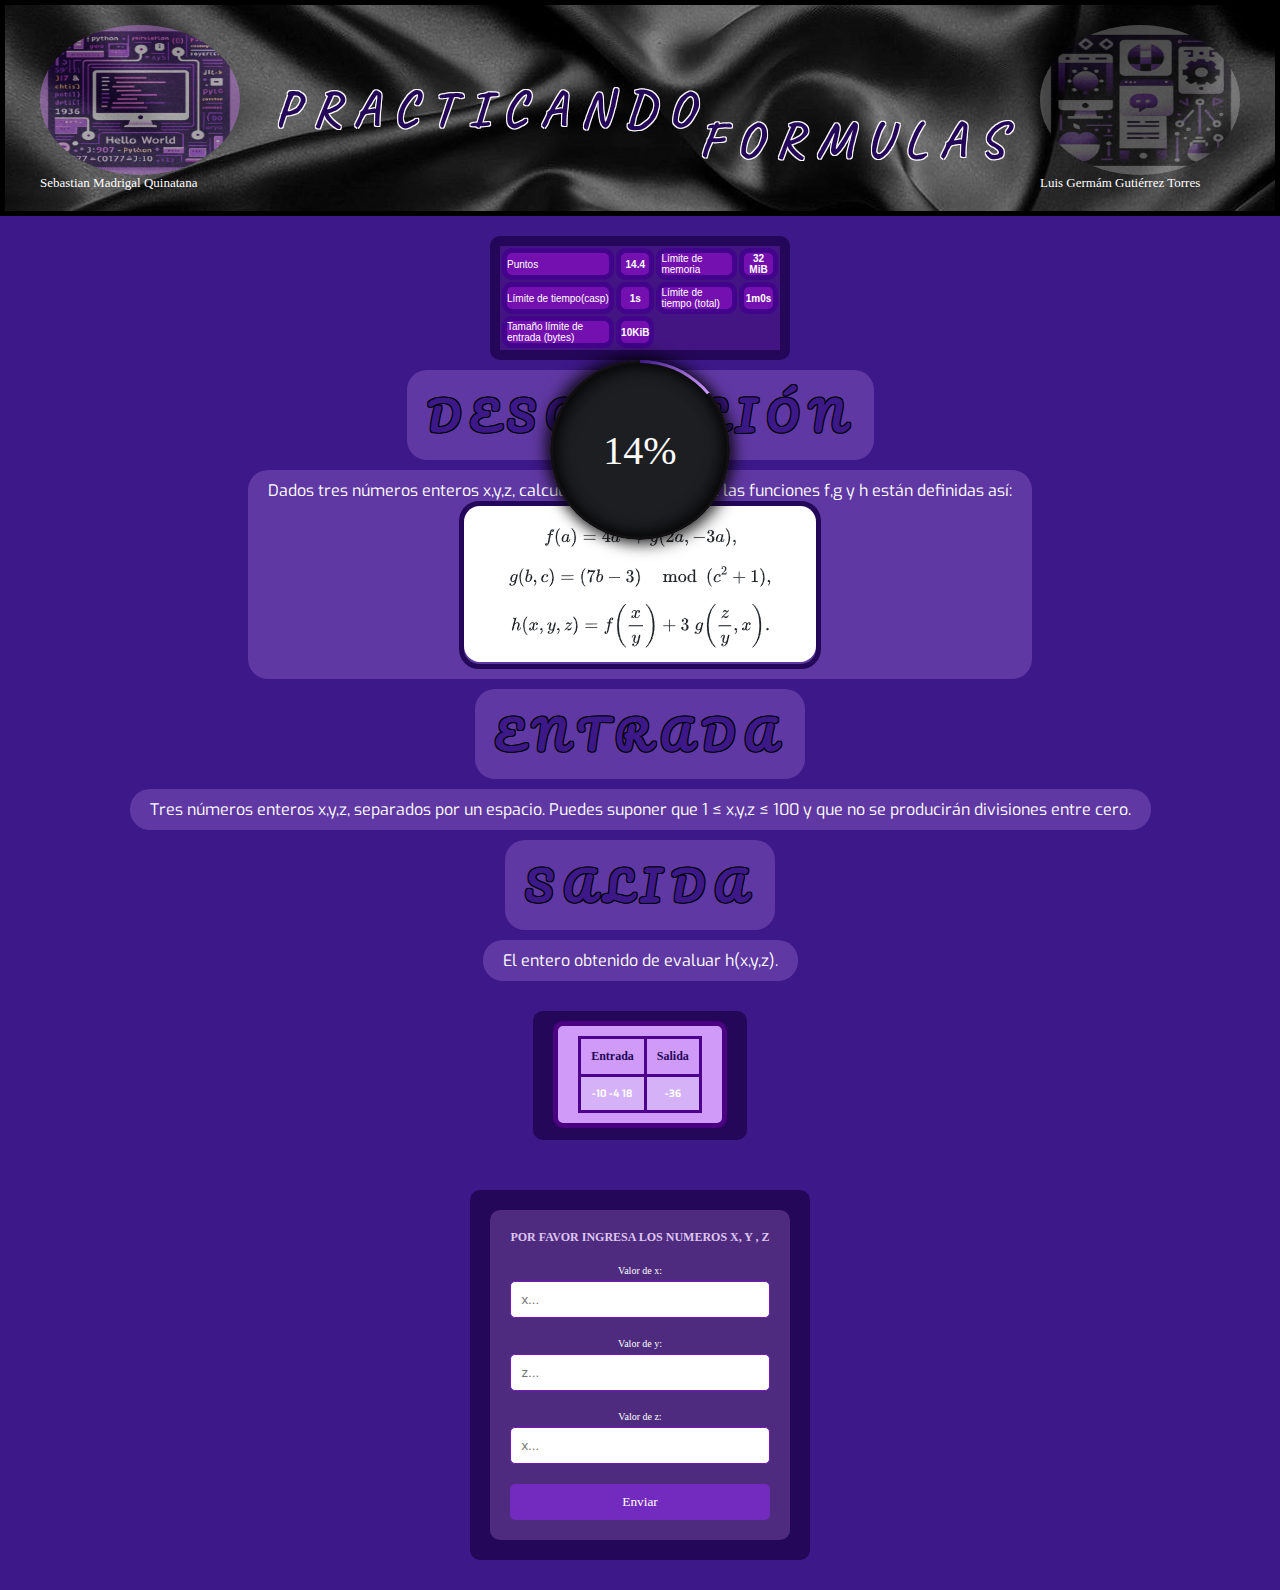
<file: PARCIAL 2/ejercicios/prom/ejercicio 2.1/html/ejercicio 2.1.html>
<!DOCTYPE html>
 <html lang="en">
 <head>
    <meta charset="UTF-8">
    <meta name="viewport" content="width=device-width, initial-scale=1.0">
    <title>1733</title>
    <link rel="stylesheet" href="../css/stylee.css">
 </head>
 <body>
    <section class="carga">
        <div class="cir">
            <p class="cont">
                <span class="porcent">50</span>
            </p>
        </div>
    </section>
    
    <div class="contenido">
        <header>
            <div class="containerr-parcial">
                <div class="containerr parciall">
                    <div class="customerr-partial">
                        <div class="Contennt-partial-support">
                            <img src="../css/img/1.png" alt="ttt">
                            <span class="name">Sebastian Madrigal Quinatana</span>
                        </div>
                    </div>
                   <div class="container-logoo">
                        <h1 class="logoo"><a>P R A C T I C A N D O</a></h1>
                        <h1 class="logoo"><a><br>F O R M U L A S</a></h1>
                   </div>
                   <div class="container-user-partial">
                        <img src="../css/img/10.png" alt="lll">
                        <span class="name">Luis Germám Gutiérrez Torres</span>
                    </div>
                </div>
            </div>
        </header>
        <div class="table-omg">
            <table>
                <tr>
                    <td>Puntos</td>
                    <th>14.4</th>
                    <td>Límite de memoria</td>
                    <th>32 MiB</th>
                </tr>
                <tr>
                    <td>Límite de tiempo(casp)</td>
                    <th>1s</th>
                    <td>Límite de tiempo (total)</td>
                    <th>1m0s</th>
                </tr>
                <tr>
                    <td>Tamaño límite de entrada (bytes)</td>
                    <th>10KiB</th>
                </tr>
            </table>
        </div>
        <main class="main-contenido">
            <section class="indicaciones">
                <div class="tile">
                    <h2 class="head-1">DESCRIPCIÓN</h2>
                </div>
               <div class="we">
                <div class="text">
                    <p class="contenet">
                        Dados tres números enteros x,y,z, calcula el valor de (x,y,z), si las funciones f,g  y  h
                        están definidas así:
                    </p>
                    <div class="img-formu">
                        <img src="../css/img/eje 2.1.PNG" alt="111" class="formulas">
                    </div>
                </div>
               </div>
                <div class="tile">
                    <h2 class="head-1">ENTRADA</h2>
                </div>
                <div class="we">
                    <div class="text">
                        <p class="contenet">
                            Tres números enteros x,y,z, separados por un espacio. Puedes suponer que 1 &le; x,y,z &le; 100
                            y que no se producirán divisiones entre cero.
                        </p>
                    </div>
                </div>
                <div class="tile">
                    <h2 class="head-1">SALIDA</h2>
                </div>
                <div class="we">
                    <div class="text">
                        <p class="contenet">
                            El entero obtenido de evaluar h(x,y,z).
                        </p>
                    </div>
                </div>
            </section>
            <section class="ta">
                <div class="table-ejemplos">
                    <table class="ejem">
                        <tr>
                            <td><h4>Entrada</h3></td>
                            <td><h4>Salida</h3></td>
                        </tr>
                        <tr>
                            <th><h5>-10 -4 18 </h5></th>
                            <th><h5>-36</h5></th>
        
                        </tr>
                    </table>
                </div>
            </section>
        </main>
        <section class="aw">
            <div class="re">
                <div class="form">
                    <h3 class="indicacion"> POR FAVOR INGRESA LOS NUMEROS X, Y , Z</h3>
                    <form action="../php/funciones.php" method="post" target="_blank">
                        <label for="txtx">Valor de x:</label>
                        <input type="text" name="txt-x" id="txtx" placeholder="x...">
                        <label for="txty">Valor de y:</label>
                        <input type="text" name="txt-y" id="txty" placeholder="z...">
                        <label for="txtz">Valor de z:</label>
                        <input type="text" name="txt-z" id="txtz" placeholder="x...">
                        <input type="submit" value="Enviar">
                    </form>
                </div>
            </div>
        </section>
    </div>
    <script src="../js/js.js"></script>
 </body>
 </html>
</file>
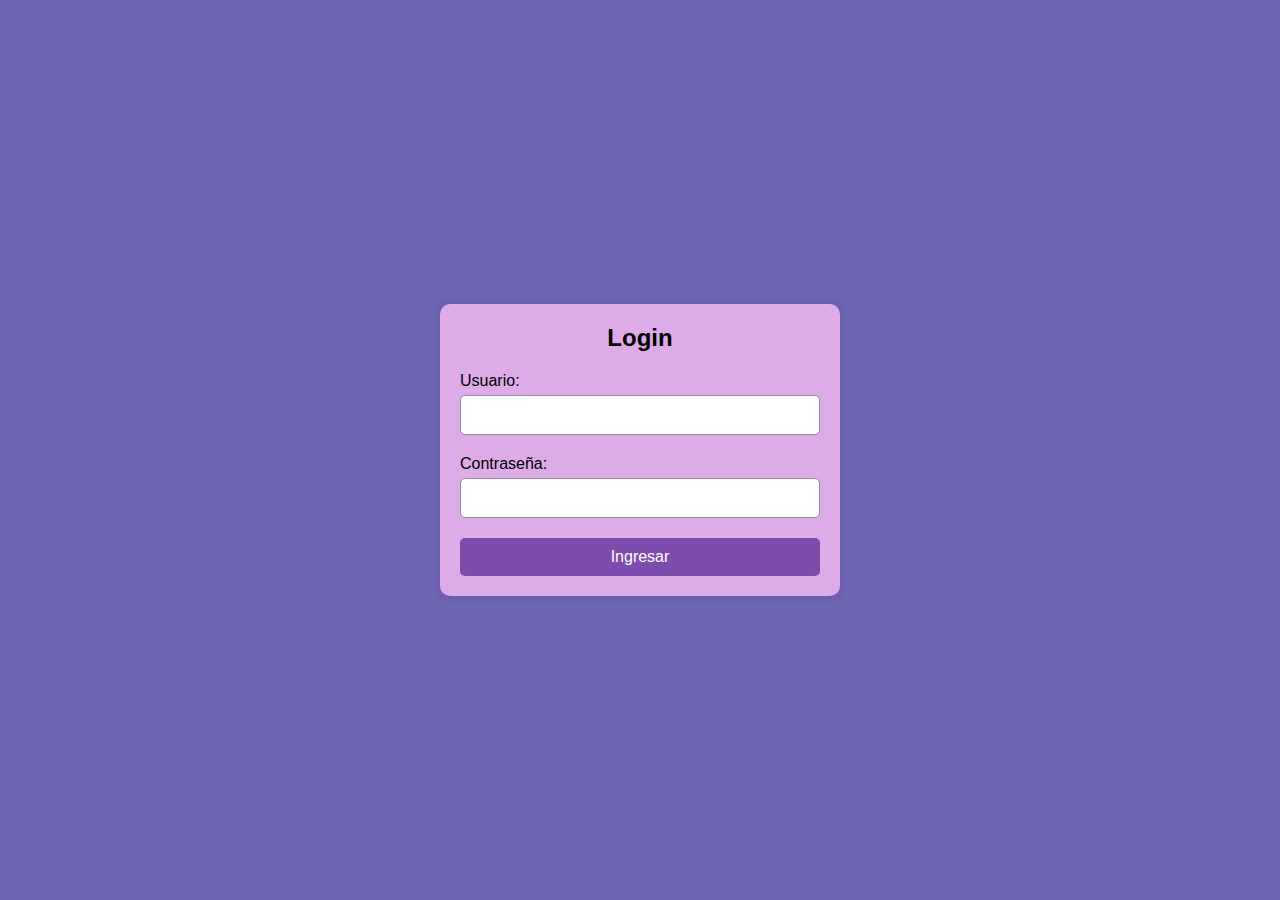
<file: PARICAL 2/CODIGOS/ejercicios/prom/ejercicio 2.7/login.html>
<!DOCTYPE html>
<html lang="en">
<head>
    <meta charset="UTF-8">
    <meta name="viewport" content="width=device-width, initial-scale=1.0">
    <title>Login</title>
    <link rel="stylesheet" href="css.css">
</head>
<body>
    <div class="login-container">
        <form class="login-form" action="login.php" method="post">
            <h2>Login</h2>
            <label for="username">Usuario:</label>
            <input type="text" id="username" name="username" required>
            
            <label for="password">Contraseña:</label>
            <input type="password" id="password" name="password" required>
            
            <button type="submit">Ingresar</button>
        </form>
    </div>
</body>
</html>
</file>
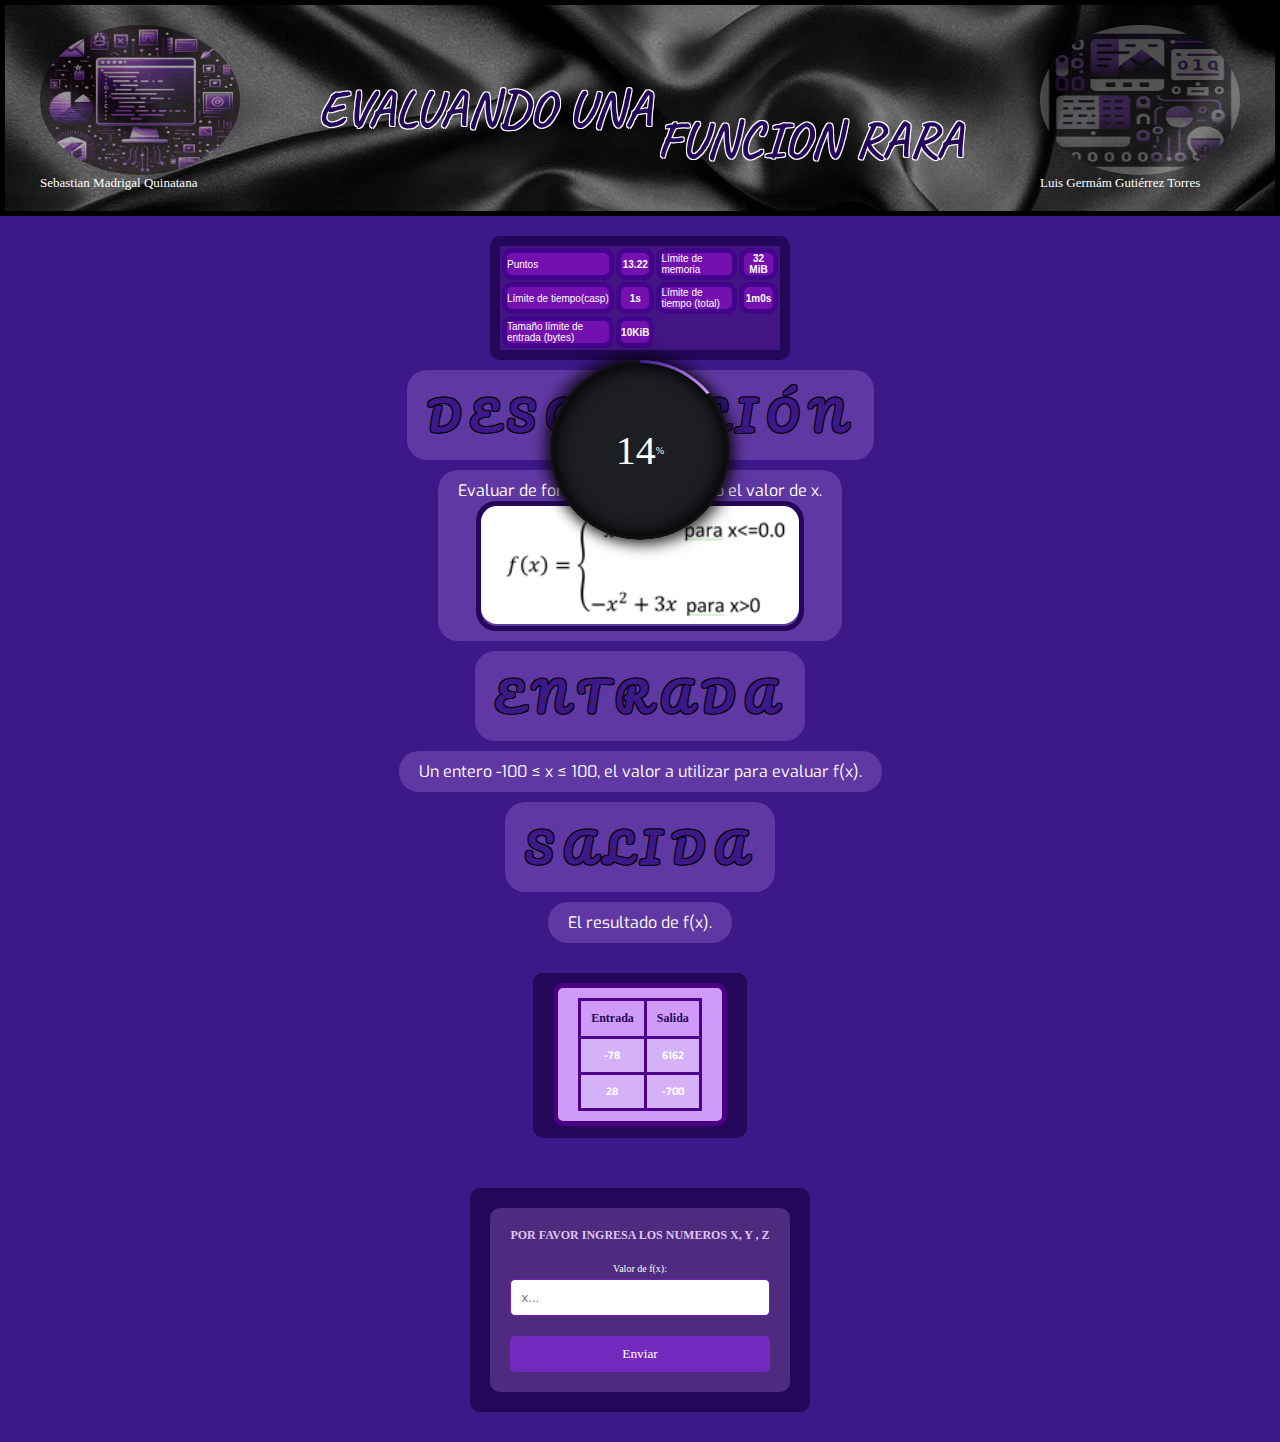
<file: PARICAL 2/CODIGOS/ejercicios/prom/ejercicio 2.2.1/html/ejercicio2.2.1.html>
<!DOCTYPE html>
<html lang="en">
<head>
    <meta charset="UTF-8">
    <meta name="viewport" content="width=device-width, initial-scale=1.0">
    <title>11823</title>
    <link rel="stylesheet" href="../css/css.css">
</head>
<body>
    
    <section class="carga">
        <div class="cir">
            <p class="cont">
                <span class="porcent">50</span>%
            </p>
        </div>
    </section>
    
    <div class="contenido">
        <header>
            <div class="containerr-parcial">
                <div class="containerr parciall">
                    <div class="customerr-partial">
                        <div class="Contennt-partial-support">
                            <img src="../css/img/4.png" alt="ttt">
                            <span class="name">Sebastian Madrigal Quinatana</span>
                        </div>
                    </div>
                   <div class="container-logoo">
                        <h1 class="logoo"><a>EVALUANDO UNA</a></h1>
                        <h1 class="logoo"><a><br>FUNCION RARA</a></h1>
                   </div>
                   <div class="container-user-partial">
                        <img src="../css/img/8.png" alt="lll">
                        <span class="name">Luis Germám Gutiérrez Torres</span>
                    </div>
                </div>
            </div>
        </header>
        <div class="table-omg">
            <table>
                <tr>
                    <td>Puntos</td>
                    <th>13.22</th>
                    <td>Límite de memoria</td>
                    <th>32 MiB</th>
                </tr>
                <tr>
                    <td>Límite de tiempo(casp)</td>
                    <th>1s</th>
                    <td>Límite de tiempo (total)</td>
                    <th>1m0s</th>
                </tr>
                <tr>
                    <td>Tamaño límite de entrada (bytes)</td>
                    <th>10KiB</th>
                </tr>
            </table>
        </div>
        <main class="main-contenido">
            <section class="indicaciones">
                <div class="tile">
                    <h2 class="head-1">DESCRIPCIÓN</h2>
                </div>
               <div class="we">
                <div class="text">
                    <p class="contenet">
                        Evaluar de forma correcta f(x) dado el valor de x.
                    </p>
                    <div class="img-formu">
                        <img src="../css/img/prob.png" alt="111" class="formulas">
                    </div>
                </div>
               </div>
                <div class="tile">
                    <h2 class="head-1">ENTRADA</h2>
                </div>
                <div class="we">
                    <div class="text">
                        <p class="contenet">
                            Un entero -100 &le; x &le; 100, el valor a utilizar para evaluar f(x).
                        </p>
                    </div>
                </div>
                <div class="tile">
                    <h2 class="head-1">SALIDA</h2>
                </div>
                <div class="we">
                    <div class="text">
                        <p class="contenet">
                           El resultado de f(x).
                        </p>
                    </div>
                </div>
            </section>
            <section class="ta">
                <div class="table-ejemplos">
                    <table class="ejem">
                        <tr>
                            <td><h4>Entrada</h3></td>
                            <td><h4>Salida</h3></td>
                        </tr>
                        <tr>
                            <th><h5>-78</h5></th>
                            <th><h5>6162</h5></th>
                        </tr>
                        <tr>
                            <th><h5>28</h5></th>
                            <th><h5>-700</h5></th>
                        </tr>
                    </table>
                </div>
            </section>
        </main>
        <section class="aw">
            <div class="re">
                <div class="form">
                    <h3 class="indicacion"> POR FAVOR INGRESA LOS NUMEROS X, Y , Z</h3>
                    <form action="../php/evaluar.php" method="post" target="_blank">
                        <label for="txtx">Valor de f(x):</label>
                        <input type="text" name="txt-f(x)" id="txtx" placeholder="x...">
                        <input type="submit" value="Enviar">
                    </form>
                </div>
            </div>
        </section>
    </div>

    <script src="../js/js.js"></script>
</body>
</html>
</file>
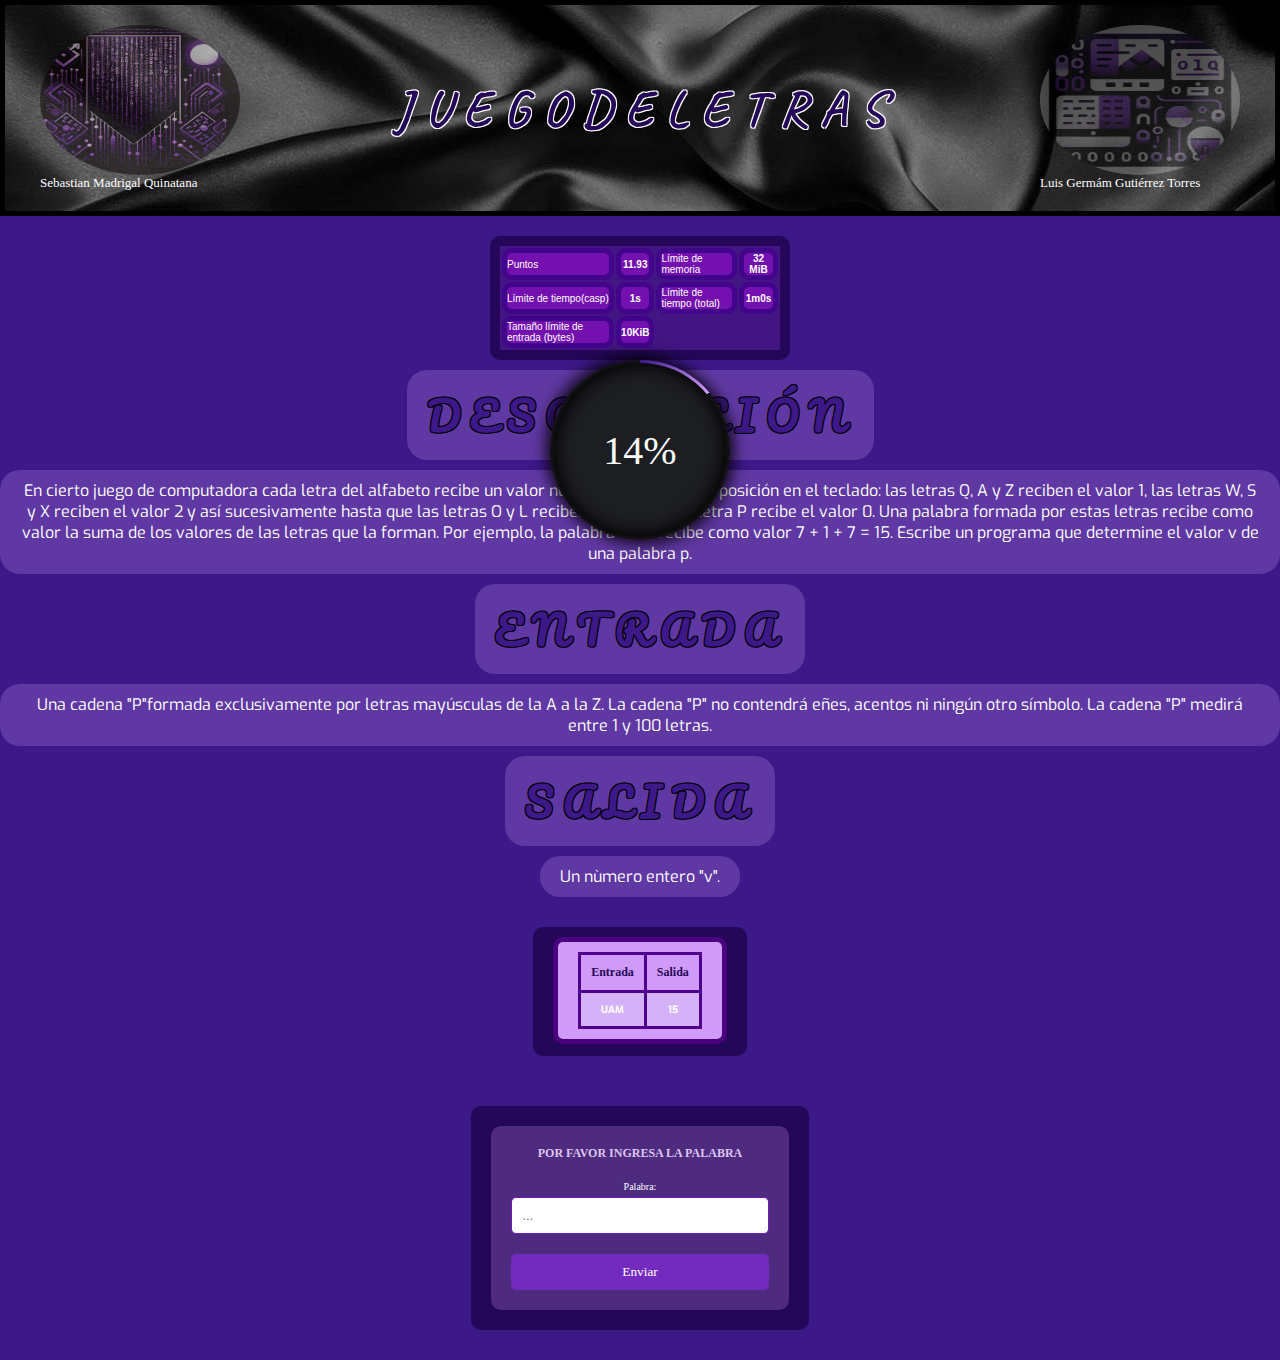
<file: PARICAL 2/CODIGOS/ejercicios/prom/ejercicio 2.2.2/html/ejercicio2.2.2.html>
<!DOCTYPE html>
<html lang="en">
<head>
   <meta charset="UTF-8">
   <meta name="viewport" content="width=device-width, initial-scale=1.0">
   <title>1037</title>
   <link rel="stylesheet" href="../css/css.css">
</head>
<body>
   <section class="carga">
       <div class="cir">
           <p class="cont">
               <span class="porcent">50</span>
           </p>
       </div>
   </section>
   
   <div class="contenido">
       <header>
           <div class="containerr-parcial">
               <div class="containerr parciall">
                   <div class="customerr-partial">
                       <div class="Contennt-partial-support">
                           <img src="../css/img/3.png" alt="ttt">
                           <span class="name">Sebastian Madrigal Quinatana</span>
                       </div>
                   </div>
                  <div class="container-logoo">
                       <h1 class="logoo"><a>J U E G O D E L E T R A S</a></h1>
                  </div>
                  <div class="container-user-partial">
                       <img src="../css/img/8.png" alt="lll">
                       <span class="name">Luis Germám Gutiérrez Torres</span>
                   </div>
               </div>
           </div>
       </header>
       <div class="table-omg">
           <table>
               <tr>
                   <td>Puntos</td>
                   <th>11.93</th>
                   <td>Límite de memoria</td>
                   <th>32 MiB</th>
               </tr>
               <tr>
                   <td>Límite de tiempo(casp)</td>
                   <th>1s</th>
                   <td>Límite de tiempo (total)</td>
                   <th>1m0s</th>
               </tr>
               <tr>
                   <td>Tamaño límite de entrada (bytes)</td>
                   <th>10KiB</th>
               </tr>
           </table>
       </div>
       <main class="main-contenido">
           <section class="indicaciones">
               <div class="tile">
                   <h2 class="head-1">DESCRIPCIÓN</h2>
               </div>
              <div class="we">
               <div class="text">
                   <p class="contenet">
                    En cierto juego de computadora cada letra del alfabeto recibe un valor numérico relativo
                    a su posición en el teclado: las letras Q, A y Z reciben el valor 1, las letras W, S y X
                    reciben el valor 2 y así sucesivamente hasta que las letras O y L reciben el valor 9 y la
                    letra P recibe el valor 0. Una palabra formada por estas letras recibe como valor la suma
                    de los valores de las letras que la forman. Por ejemplo, la palabra UAM recibe como valor
                    7 + 1 + 7 = 15. Escribe un programa que determine el valor v de una palabra p.
                   </p>
               </div>
              </div>
               <div class="tile">
                   <h2 class="head-1">ENTRADA</h2>
               </div>
               <div class="we">
                   <div class="text">
                       <p class="contenet">
                        Una cadena "P"formada exclusivamente por letras mayúsculas de la A a la Z. La cadena 
                         "P" no contendrá eñes, acentos ni ningún otro símbolo. La cadena 
                        "P" medirá entre 1 y 100 letras.
                       </p>
                   </div>
               </div>
               <div class="tile">
                   <h2 class="head-1">SALIDA</h2>
               </div>
               <div class="we">
                   <div class="text">
                       <p class="contenet">
                           Un nùmero entero "v".
                       </p>
                   </div>
               </div>
           </section>
           <section class="ta">
               <div class="table-ejemplos">
                   <table class="ejem">
                       <tr>
                           <td><h4>Entrada</h3></td>
                           <td><h4>Salida</h3></td>
                       </tr>
                       <tr>
                           <th><h5>UAM</h5></th>
                           <th><h5>15</h5></th>
       
                       </tr>
                   </table>
               </div>
           </section>
       </main>
       <section class="aw">
           <div class="re">
               <div class="form">
                   <h3 class="indicacion"> POR FAVOR INGRESA LA PALABRA</h3>
                   <form action="../php/juego.php" method="post" target="_blank">
                       <label for="txtx">Palabra:</label>
                       <input type="text" name="palaV" id="palaV" placeholder="...">
                       <input type="submit" value="Enviar">
                   </form>
               </div>
           </div>
       </section>
   </div>
   <script src="../js/js.js"></script>
</body>
</html>
</file>
<file: PARCIAL 2/ejercicios/prom/ejercicio 2.1/css/stylee.css>
@import url('https://fonts.googleapis.com/css2?family=Dancing+Script:wght@400..700&family=Madimi+One&display=swap');
@import url('https://fonts.googleapis.com/css2?family=Archivo:ital,wght@0,100..900;1,100..900&family=Black+Ops+One&family=Dancing+Script:wght@400..700&family=Madimi+One&family=Montserrat:ital,wght@0,100..900;1,100..900&family=Pacifico&display=swap');
@import url('https://fonts.googleapis.com/css2?family=Caveat:wght@400..700&display=swap');
@import url('https://fonts.googleapis.com/css2?family=Exo:ital,wght@0,100..900;1,100..900&display=swap');
:root{
    --primary-color:#41048b;
    --secundary-colo:#ffffff;
    --terciary-color:#950ecf;
    --dark-color:#000000;
    --background-color:#f6eed5c6;
    --border-color:#240758;
}
html{
    font-size: 62.5%;
    font-family: 'Poppins', sans-serif;
    background-color: #3d1888;
    
}
*{
    margin: 0;
    padding: 0;
    box-sizing: border-box;
}

/*---------------------------------------------------------------------------------------------------*/

.carga {
    display: flex;
    justify-content: center;
    align-items: center;
    width: 100vw;
    height: 100vh;
    position: fixed;
    top: 0;
    left: 0;
    z-index: 9999;
  }
  
  .cir {
    width: 180px;
    height: 180px;
    background: conic-gradient(from 0deg at 50% 50%, #3d1888 0%, #d09bf8 50%, #121012 50%);
    display: flex;
    justify-content: center;
    align-items: center;
    border-radius: 100px;
    box-shadow: 4px 4px 16px rgba(0, 0, 0, 0.7490196078), -4px -4px 16px rgba(0, 0, 0, 0.7490196078);
    animation: spin 1s infinite linear;
    position: relative;
  }
  
  @keyframes spin {
    0% {
      transform: rotate(0deg);
    }
    100% {
      transform: rotate(360deg);
    }
  }
  .cont {
    content: " ";
    width: 174px;
    height: 174px;
    background: #1d1e22;
    position: absolute;
    top: 3px;
    left: 3px;
    margin: 0;
    display: flex;
    justify-content: center;
    align-items: center;
    border-radius: 100px;
    box-shadow: 4px 4px 16px rgba(0, 0, 0, 0.7490196078) inset, -4px -4px 16px rgba(0, 0, 0, 0.7490196078) inset;
    animation: spin 1s infinite linear reverse;
    color: white;
    font-family: cursive;
  }
  
  .porcent {
    font-family: cursive;
    font-size: 4em;
    color: white;
  }

/*---------------------------------------------------------------------------------------------------*/

.containerr{
    max-width: 120rem;
    margin: 0 auto;
}
.heading-1{
    text-align: center;
    font-weight: 500;
    font-size: 3rem;
}
.containerr-parcial{
    background-image: url('img/🧚🏻_♀️.jpeg');
    border: var(--dark-color) 0.5rem solid;
}
.parciall{
    display: flex;
    justify-content: space-between;
    align-items: center;
    padding: 2rem 0;
}
.customerr-partial{
    display: flex;
    align-items: center;
    gap: 2rem;
}
.Contennt-partial-support{
    display: flex;
    flex-direction: column;
}
.Contennt-partial-support img{
    width: 20rem;
    height: 15rem;
    border-radius: 50%;
    opacity: 50%;
    cursor: pointer;
    transition: transform 0.3s ease, box-shadow 0.3s ease, opacity 0.3s ease;
}
.Contennt-partial-support img:hover{
    transform: scale(1.05);
    box-shadow: 0 10px 20px rgba(0, 0, 0, 0.3);
    opacity: 100%;
}
.Contennt-partial-support .name{
    font-size: small;
    font-family: cursive;
    color: #fff;
}
.container-logoo{
    display: flex;
    align-items: center;
    gap: 0.5rem;
}
.container-logoo h1 a{
    text-decoration: none;
    color: var(--border-color);
    text-shadow: 
    -1px -1px 0 #ffffff,  
     1px -1px 0 #ffffff,
    -1px  1px 0 #ffffff,
     1px  1px 0 #ffffff; 
     font-family: 'Caveat', cursive;
    font-size: 5rem;
    text-decoration: uppercase;
    letter-spacing: 1px;
    transition: color 0.3s ease, font-size 0.3s ease, text-shadow 0.3s ease, background-color 0.3s ease, border-radius 0.3s ease, padding 0.3s ease;
}
.container-logoo h1 a:hover{
    color: #ffffff;
    font-size: 5.5rem;
    text-shadow: 1px 1px 3px rgba(255, 255, 255, 0.5);
   
    border-radius: 1rem;
    padding: 1rem;
}
.container-user-partial{
    display: flex;
    flex-direction: column;
}
.container-user-partial .name{
    font-size: small;
    font-family: cursive;
    color: #fff;
}
.container-user-partial img{
    width: 20rem;
    height: 15rem;
    border-radius: 50%;
    opacity: 25% ;
    cursor: pointer;
    transition: transform 0.3s ease, box-shadow 0.3s ease, opacity 0.3s ease;
}
.container-user-partial img:hover{
    transform: scale(1.05);
    box-shadow: 0 10px 20px rgba(0, 0, 0, 0.3);
    opacity: 100%;
}

/*---------------------------------------------------------------------------------------------------*/

.table-omg{
    border: var(--border-color) 1rem solid;
    background-color: #45157faf;
    border-radius: 10px;
    width: 300px;
    text-align: center;
    display: flex;
    justify-content: center;
    align-items: center;
    margin-left: auto;
    margin-right: auto;
    margin-top: 2rem;
    color: #fff;
}
.table-omg td{
    border: var(--primary-color) 0.5rem solid;
    text-align: left;
    background-color: #950ecf98;
    border-radius: 10px;
}
.table-omg th{
    border: var(--primary-color) 0.5rem solid;
    background-color: #950ecf98;
    border-radius: 10px;
}
/*---------------------------------------------------------------------------------------------------------------------*/
.tile, .we, .ta, .aw{
    margin-top: 1rem;
    margin-bottom: 1rem;
    text-align: center;
}
.head-1{
    font-family: 'Pacifico', cursive;
    font-size: 4rem;
    font-weight: 1000;
    color: #3d1888;
    text-shadow: 
    -1px -1px 0 #000000,  
     1px -1px 0 #000000,
    -1px  1px 0 #000000,
     1px  1px 0 #000000; 
     text-align: center;
     letter-spacing: 10px;
     background: #d09bf83f;
     border-radius: 20px;
     display: inline-block;
     padding: 10px 20px;
}
.img-formu{
    border: #240758 solid 5px;
    border-radius: 20px;
    display: inline-block;
}
.img-formu img{
    border-radius: 16px;
}
.text{
    background: #d09bf83f;
    display: inline-block;
    padding: 10px 20px;
    border-radius: 20px;
}
.contenet{
    font-family: 'Exo', sans-serif;
    font-size: medium;
    color: white;
}
/*---------------------------------------------------------------------*/

.table-ejemplos {
    margin: 20px;
    padding: 10px;
    background-color: #240758;
    border-radius: 10px;
    display: inline-block;
    padding: 10px 20px;
}
.ejem {
    width: 100%;
    border-collapse: collapse;
    background-color: #d09bf8;
    border: 5px solid #4b0082;
    border-radius: 10px;
    display: inline-block;
    padding: 10px 20px;
}
.ejem td, .ejem th {
    padding: 10px;
    text-align: center;
    border: 3px solid #4c008b;
    font-family: cursive;
    color: #ffffff;
}
.ejem h4 {
    margin: 0;
    font-size: 1.2rem;
    color: #240758;
}

.ejem h5 {
    margin: 0;
    font-size: 1rem;
    color: #ffffff;
    font-family: 'Exo', sans-serif;
}
.ejem th {
    background-color: #d8bdf8aa;
    color: #4b0082;
    font-weight: bold;
}
/*-----------------------------------------------------------------*/
.re {
    display: inline-block;
    justify-content: center;
    align-items: center;
    margin: 20px;
    padding: 20px;
    background-color: #240758;
    border-radius: 10px;
}

.form {
    background-color: #d09bf83f;
    padding: 20px;
    border-radius: 10px;
    width: 100%;
    max-width: 400px;
}
.indicacion {
    font-family: cursive;
    font-size: 1.2rem;
    color: #dec5f0;
    text-align: center;
    margin-bottom: 20px;
}
label {
    display: block;
    margin-bottom: 5px;
    font-family:cursive;
    color: #fdfdfd;
}
input[type="text"] {
    width: 100%;
    padding: 10px;
    margin-bottom: 20px;
    border: 1px solid #731abc;
    border-radius: 5px;
    font-family: 'Arial', sans-serif;
}

input[type="submit"] {
    width: 100%;
    padding: 10px;
    background-color: #892be2a2;
    color: #ffffff;
    border: none;
    border-radius: 5px;
    font-family:cursive;
    cursor: pointer;
    transition: background-color 0.3s ease;
}

input[type="submit"]:hover {
    background-color: #6a0dad;
}
/*-------------------------------------------------------------------*/
.ru{
    height: 100%;
    margin: 0;
}
.body{
    display: flex;
    justify-content: center;
    align-items: center;
    background-color: #240758;
    color: #fff;
    font-family: cursive;
    text-align: center;
}
.php{
    display: flex;
    align-items: center;
    justify-content: center;
}
.button:hover{
    background-color: #7a11cb;
  }
</file>
<file: PARICAL 2/CODIGOS/ejercicios/prom/ejercicio 2.7/css.css>
* {
    margin: 0;
    padding: 0;
    box-sizing: border-box;
}
body {
    font-family: Arial, sans-serif;
    background-color: #6e65b3;
    display: flex;
    justify-content: center;
    align-items: center;
    height: 100vh;
}
.login-container {
    background-color: #ddace8;
    padding: 20px;
    border-radius: 10px;
    box-shadow: 0 0 10px rgba(0, 0, 0, 0.1);
    width: 100%;
    max-width: 400px;
}
.login-form {
    display: flex;
    flex-direction: column;
}
.login-form h2 {
    margin-bottom: 20px;
    color: #000000;
    text-align: center;
}
.login-form label {
    margin-bottom: 5px;
    color: #000000;
}
.login-form input {
    padding: 10px;
    margin-bottom: 20px;
    border: 1px solid #908ba0;
    border-radius: 5px;
    font-size: 16px;
}
.login-form button {
    padding: 10px;
    background-color: #7d4caf;
    color: #ffffff;
    border: none;
    border-radius: 5px;
    font-size: 16px;
    cursor: pointer;
    transition: background-color 0.3s ease;
}
.login-form button:hover {
    background-color: #6345a0;
}
</file>
<file: PARICAL 2/CODIGOS/ejercicios/prom/ejercicio 2.2.1/css/css.css>
@import url('https://fonts.googleapis.com/css2?family=Dancing+Script:wght@400..700&family=Madimi+One&display=swap');
@import url('https://fonts.googleapis.com/css2?family=Archivo:ital,wght@0,100..900;1,100..900&family=Black+Ops+One&family=Dancing+Script:wght@400..700&family=Madimi+One&family=Montserrat:ital,wght@0,100..900;1,100..900&family=Pacifico&display=swap');
@import url('https://fonts.googleapis.com/css2?family=Caveat:wght@400..700&display=swap');
@import url('https://fonts.googleapis.com/css2?family=Exo:ital,wght@0,100..900;1,100..900&display=swap');
:root{
    --primary-color:#41048b;
    --secundary-colo:#ffffff;
    --terciary-color:#950ecf;
    --dark-color:#000000;
    --background-color:#f6eed5c6;
    --border-color:#240758;
}
html{
    font-size: 62.5%;
    font-family: 'Poppins', sans-serif;
    background-color: #3d1888;
    
}
*{
    margin: 0;
    padding: 0;
    box-sizing: border-box;
}

/*---------------------------------------------------------------------------------------------------*/

.carga {
    display: flex;
    justify-content: center;
    align-items: center;
    width: 100vw;
    height: 100vh;
    position: fixed;
    top: 0;
    left: 0;
    z-index: 9999;
  }
  
  .cir {
    width: 180px;
    height: 180px;
    background: conic-gradient(from 0deg at 50% 50%, #3d1888 0%, #d09bf8 50%, #121012 50%);
    display: flex;
    justify-content: center;
    align-items: center;
    border-radius: 100px;
    box-shadow: 4px 4px 16px rgba(0, 0, 0, 0.7490196078), -4px -4px 16px rgba(0, 0, 0, 0.7490196078);
    animation: spin 1s infinite linear;
    position: relative;
  }
  
  @keyframes spin {
    0% {
      transform: rotate(0deg);
    }
    100% {
      transform: rotate(360deg);
    }
  }
  .cont {
    content: " ";
    width: 174px;
    height: 174px;
    background: #1d1e22;
    position: absolute;
    top: 3px;
    left: 3px;
    margin: 0;
    display: flex;
    justify-content: center;
    align-items: center;
    border-radius: 100px;
    box-shadow: 4px 4px 16px rgba(0, 0, 0, 0.7490196078) inset, -4px -4px 16px rgba(0, 0, 0, 0.7490196078) inset;
    animation: spin 1s infinite linear reverse;
    color: white;
    font-family: cursive;
  }
  
  .porcent {
    font-family: cursive;
    font-size: 4em;
    color: white;
  }

/*---------------------------------------------------------------------------------------------------*/

.containerr{
    max-width: 120rem;
    margin: 0 auto;
}
.heading-1{
    text-align: center;
    font-weight: 500;
    font-size: 3rem;
}
.containerr-parcial{
    background-image: url('img/🧚🏻_♀️.jpeg');
    border: var(--dark-color) 0.5rem solid;
}
.parciall{
    display: flex;
    justify-content: space-between;
    align-items: center;
    padding: 2rem 0;
}
.customerr-partial{
    display: flex;
    align-items: center;
    gap: 2rem;
}
.Contennt-partial-support{
    display: flex;
    flex-direction: column;
}
.Contennt-partial-support img{
    width: 20rem;
    height: 15rem;
    border-radius: 50%;
    opacity: 50%;
    cursor: pointer;
    transition: transform 0.3s ease, box-shadow 0.3s ease, opacity 0.3s ease;
}
.Contennt-partial-support img:hover{
    transform: scale(1.05);
    box-shadow: 0 10px 20px rgba(0, 0, 0, 0.3);
    opacity: 100%;
}
.Contennt-partial-support .name{
    font-size: small;
    font-family: cursive;
    color: #fff;
}
.container-logoo{
    display: flex;
    align-items: center;
    gap: 0.5rem;
}
.container-logoo h1 a{
    text-decoration: none;
    color: var(--border-color);
    text-shadow: 
    -1px -1px 0 #ffffff,  
     1px -1px 0 #ffffff,
    -1px  1px 0 #ffffff,
     1px  1px 0 #ffffff; 
     font-family: 'Caveat', cursive;
    font-size: 5rem;
    text-decoration: uppercase;
    letter-spacing: 1px;
    transition: color 0.3s ease, font-size 0.3s ease, text-shadow 0.3s ease, background-color 0.3s ease, border-radius 0.3s ease, padding 0.3s ease;
}
.container-logoo h1 a:hover{
    color: #ffffff;
    font-size: 5.5rem;
    text-shadow: 1px 1px 3px rgba(255, 255, 255, 0.5);
   
    border-radius: 1rem;
    padding: 1rem;
}
.container-user-partial{
    display: flex;
    flex-direction: column;
}
.container-user-partial .name{
    font-size: small;
    font-family: cursive;
    color: #fff;
}
.container-user-partial img{
    width: 20rem;
    height: 15rem;
    border-radius: 50%;
    opacity: 25% ;
    cursor: pointer;
    transition: transform 0.3s ease, box-shadow 0.3s ease, opacity 0.3s ease;
}
.container-user-partial img:hover{
    transform: scale(1.05);
    box-shadow: 0 10px 20px rgba(0, 0, 0, 0.3);
    opacity: 100%;
}

/*---------------------------------------------------------------------------------------------------*/

.table-omg{
    border: var(--border-color) 1rem solid;
    background-color: #45157faf;
    border-radius: 10px;
    width: 300px;
    text-align: center;
    display: flex;
    justify-content: center;
    align-items: center;
    margin-left: auto;
    margin-right: auto;
    margin-top: 2rem;
    color: #fff;
}
.table-omg td{
    border: var(--primary-color) 0.5rem solid;
    text-align: left;
    background-color: #950ecf98;
    border-radius: 10px;
}
.table-omg th{
    border: var(--primary-color) 0.5rem solid;
    background-color: #950ecf98;
    border-radius: 10px;
}
/*---------------------------------------------------------------------------------------------------------------------*/
.tile, .we, .ta, .aw{
    margin-top: 1rem;
    margin-bottom: 1rem;
    text-align: center;
}
.head-1{
    font-family: 'Pacifico', cursive;
    font-size: 4rem;
    font-weight: 1000;
    color: #3d1888;
    text-shadow: 
    -1px -1px 0 #000000,  
     1px -1px 0 #000000,
    -1px  1px 0 #000000,
     1px  1px 0 #000000; 
     text-align: center;
     letter-spacing: 10px;
     background: #d09bf83f;
     border-radius: 20px;
     display: inline-block;
     padding: 10px 20px;
}
.img-formu{
    border: #240758 solid 5px;
    border-radius: 20px;
    display: inline-block;
}
.img-formu img{
    border-radius: 16px;
}
.text{
    background: #d09bf83f;
    display: inline-block;
    padding: 10px 20px;
    border-radius: 20px;
}
.contenet{
    font-family: 'Exo', sans-serif;
    font-size: medium;
    color: white;
}
/*---------------------------------------------------------------------*/

.table-ejemplos {
    margin: 20px;
    padding: 10px;
    background-color: #240758;
    border-radius: 10px;
    display: inline-block;
    padding: 10px 20px;
}
.ejem {
    width: 100%;
    border-collapse: collapse;
    background-color: #d09bf8;
    border: 5px solid #4b0082;
    border-radius: 10px;
    display: inline-block;
    padding: 10px 20px;
}
.ejem td, .ejem th {
    padding: 10px;
    text-align: center;
    border: 3px solid #4c008b;
    font-family: cursive;
    color: #ffffff;
}
.ejem h4 {
    margin: 0;
    font-size: 1.2rem;
    color: #240758;
}

.ejem h5 {
    margin: 0;
    font-size: 1rem;
    color: #ffffff;
    font-family: 'Exo', sans-serif;
}
.ejem th {
    background-color: #d8bdf8aa;
    color: #4b0082;
    font-weight: bold;
}
/*-----------------------------------------------------------------*/
.re {
    display: inline-block;
    justify-content: center;
    align-items: center;
    margin: 20px;
    padding: 20px;
    background-color: #240758;
    border-radius: 10px;
}

.form {
    background-color: #d09bf83f;
    padding: 20px;
    border-radius: 10px;
    width: 100%;
    max-width: 400px;
}
.indicacion {
    font-family: cursive;
    font-size: 1.2rem;
    color: #dec5f0;
    text-align: center;
    margin-bottom: 20px;
}
label {
    display: block;
    margin-bottom: 5px;
    font-family:cursive;
    color: #fdfdfd;
}
input[type="text"] {
    width: 100%;
    padding: 10px;
    margin-bottom: 20px;
    border: 1px solid #731abc;
    border-radius: 5px;
    font-family: 'Arial', sans-serif;
}

input[type="submit"] {
    width: 100%;
    padding: 10px;
    background-color: #892be2a2;
    color: #ffffff;
    border: none;
    border-radius: 5px;
    font-family:cursive;
    cursor: pointer;
    transition: background-color 0.3s ease;
}

input[type="submit"]:hover {
    background-color: #6a0dad;
}
/*-------------------------------------------------------------------*/
.ru{
    height: 100%;
    margin: 0;
}
.body{
    display: flex;
    justify-content: center;
    align-items: center;
    background-color: #240758;
    color: #fff;
    font-family: cursive;
    text-align: center;
}
.php{
    display: flex;
    align-items: center;
    justify-content: center;
}
.button:hover{
    background-color: #7a11cb;
  }
</file>
<file: PARICAL 2/CODIGOS/ejercicios/prom/ejercicio 2.2.2/css/css.css>
@import url('https://fonts.googleapis.com/css2?family=Dancing+Script:wght@400..700&family=Madimi+One&display=swap');
@import url('https://fonts.googleapis.com/css2?family=Archivo:ital,wght@0,100..900;1,100..900&family=Black+Ops+One&family=Dancing+Script:wght@400..700&family=Madimi+One&family=Montserrat:ital,wght@0,100..900;1,100..900&family=Pacifico&display=swap');
@import url('https://fonts.googleapis.com/css2?family=Caveat:wght@400..700&display=swap');
@import url('https://fonts.googleapis.com/css2?family=Exo:ital,wght@0,100..900;1,100..900&display=swap');
:root{
    --primary-color:#41048b;
    --secundary-colo:#ffffff;
    --terciary-color:#950ecf;
    --dark-color:#000000;
    --background-color:#f6eed5c6;
    --border-color:#240758;
}
html{
    font-size: 62.5%;
    font-family: 'Poppins', sans-serif;
    background-color: #3d1888;
    
}
*{
    margin: 0;
    padding: 0;
    box-sizing: border-box;
}

/*---------------------------------------------------------------------------------------------------*/

.carga {
    display: flex;
    justify-content: center;
    align-items: center;
    width: 100vw;
    height: 100vh;
    position: fixed;
    top: 0;
    left: 0;
    z-index: 9999;
  }
  
  .cir {
    width: 180px;
    height: 180px;
    background: conic-gradient(from 0deg at 50% 50%, #3d1888 0%, #d09bf8 50%, #121012 50%);
    display: flex;
    justify-content: center;
    align-items: center;
    border-radius: 100px;
    box-shadow: 4px 4px 16px rgba(0, 0, 0, 0.7490196078), -4px -4px 16px rgba(0, 0, 0, 0.7490196078);
    animation: spin 1s infinite linear;
    position: relative;
  }
  
  @keyframes spin {
    0% {
      transform: rotate(0deg);
    }
    100% {
      transform: rotate(360deg);
    }
  }
  .cont {
    content: " ";
    width: 174px;
    height: 174px;
    background: #1d1e22;
    position: absolute;
    top: 3px;
    left: 3px;
    margin: 0;
    display: flex;
    justify-content: center;
    align-items: center;
    border-radius: 100px;
    box-shadow: 4px 4px 16px rgba(0, 0, 0, 0.7490196078) inset, -4px -4px 16px rgba(0, 0, 0, 0.7490196078) inset;
    animation: spin 1s infinite linear reverse;
    color: white;
    font-family: cursive;
  }
  
  .porcent {
    font-family: cursive;
    font-size: 4em;
    color: white;
  }

/*---------------------------------------------------------------------------------------------------*/

.containerr{
    max-width: 120rem;
    margin: 0 auto;
}
.heading-1{
    text-align: center;
    font-weight: 500;
    font-size: 3rem;
}
.containerr-parcial{
    background-image: url('img/🧚🏻_♀️.jpeg');
    border: var(--dark-color) 0.5rem solid;
}
.parciall{
    display: flex;
    justify-content: space-between;
    align-items: center;
    padding: 2rem 0;
}
.customerr-partial{
    display: flex;
    align-items: center;
    gap: 2rem;
}
.Contennt-partial-support{
    display: flex;
    flex-direction: column;
}
.Contennt-partial-support img{
    width: 20rem;
    height: 15rem;
    border-radius: 50%;
    opacity: 50%;
    cursor: pointer;
    transition: transform 0.3s ease, box-shadow 0.3s ease, opacity 0.3s ease;
}
.Contennt-partial-support img:hover{
    transform: scale(1.05);
    box-shadow: 0 10px 20px rgba(0, 0, 0, 0.3);
    opacity: 100%;
}
.Contennt-partial-support .name{
    font-size: small;
    font-family: cursive;
    color: #fff;
}
.container-logoo{
    display: flex;
    align-items: center;
    gap: 0.5rem;
}
.container-logoo h1 a{
    text-decoration: none;
    color: var(--border-color);
    text-shadow: 
    -1px -1px 0 #ffffff,  
     1px -1px 0 #ffffff,
    -1px  1px 0 #ffffff,
     1px  1px 0 #ffffff; 
     font-family: 'Caveat', cursive;
    font-size: 5rem;
    text-decoration: uppercase;
    letter-spacing: 1px;
    transition: color 0.3s ease, font-size 0.3s ease, text-shadow 0.3s ease, background-color 0.3s ease, border-radius 0.3s ease, padding 0.3s ease;
}
.container-logoo h1 a:hover{
    color: #ffffff;
    font-size: 5.5rem;
    text-shadow: 1px 1px 3px rgba(255, 255, 255, 0.5);
   
    border-radius: 1rem;
    padding: 1rem;
}
.container-user-partial{
    display: flex;
    flex-direction: column;
}
.container-user-partial .name{
    font-size: small;
    font-family: cursive;
    color: #fff;
}
.container-user-partial img{
    width: 20rem;
    height: 15rem;
    border-radius: 50%;
    opacity: 25% ;
    cursor: pointer;
    transition: transform 0.3s ease, box-shadow 0.3s ease, opacity 0.3s ease;
}
.container-user-partial img:hover{
    transform: scale(1.05);
    box-shadow: 0 10px 20px rgba(0, 0, 0, 0.3);
    opacity: 100%;
}

/*---------------------------------------------------------------------------------------------------*/

.table-omg{
    border: var(--border-color) 1rem solid;
    background-color: #45157faf;
    border-radius: 10px;
    width: 300px;
    text-align: center;
    display: flex;
    justify-content: center;
    align-items: center;
    margin-left: auto;
    margin-right: auto;
    margin-top: 2rem;
    color: #fff;
}
.table-omg td{
    border: var(--primary-color) 0.5rem solid;
    text-align: left;
    background-color: #950ecf98;
    border-radius: 10px;
}
.table-omg th{
    border: var(--primary-color) 0.5rem solid;
    background-color: #950ecf98;
    border-radius: 10px;
}
/*---------------------------------------------------------------------------------------------------------------------*/
.tile, .we, .ta, .aw{
    margin-top: 1rem;
    margin-bottom: 1rem;
    text-align: center;
}
.head-1{
    font-family: 'Pacifico', cursive;
    font-size: 4rem;
    font-weight: 1000;
    color: #3d1888;
    text-shadow: 
    -1px -1px 0 #000000,  
     1px -1px 0 #000000,
    -1px  1px 0 #000000,
     1px  1px 0 #000000; 
     text-align: center;
     letter-spacing: 10px;
     background: #d09bf83f;
     border-radius: 20px;
     display: inline-block;
     padding: 10px 20px;
}
.img-formu{
    border: #240758 solid 5px;
    border-radius: 20px;
    display: inline-block;
}
.img-formu img{
    border-radius: 16px;
}
.text{
    background: #d09bf83f;
    display: inline-block;
    padding: 10px 20px;
    border-radius: 20px;
}
.contenet{
    font-family: 'Exo', sans-serif;
    font-size: medium;
    color: white;
}
/*---------------------------------------------------------------------*/

.table-ejemplos {
    margin: 20px;
    padding: 10px;
    background-color: #240758;
    border-radius: 10px;
    display: inline-block;
    padding: 10px 20px;
}
.ejem {
    width: 100%;
    border-collapse: collapse;
    background-color: #d09bf8;
    border: 5px solid #4b0082;
    border-radius: 10px;
    display: inline-block;
    padding: 10px 20px;
}
.ejem td, .ejem th {
    padding: 10px;
    text-align: center;
    border: 3px solid #4c008b;
    font-family: cursive;
    color: #ffffff;
}
.ejem h4 {
    margin: 0;
    font-size: 1.2rem;
    color: #240758;
}

.ejem h5 {
    margin: 0;
    font-size: 1rem;
    color: #ffffff;
    font-family: 'Exo', sans-serif;
}
.ejem th {
    background-color: #d8bdf8aa;
    color: #4b0082;
    font-weight: bold;
}
/*-----------------------------------------------------------------*/
.re {
    display: inline-block;
    justify-content: center;
    align-items: center;
    margin: 20px;
    padding: 20px;
    background-color: #240758;
    border-radius: 10px;
}

.form {
    background-color: #d09bf83f;
    padding: 20px;
    border-radius: 10px;
    width: 100%;
    max-width: 400px;
}
.indicacion {
    font-family: cursive;
    font-size: 1.2rem;
    color: #dec5f0;
    text-align: center;
    margin-bottom: 20px;
}
label {
    display: block;
    margin-bottom: 5px;
    font-family:cursive;
    color: #fdfdfd;
}
input[type="text"] {
    width: 100%;
    padding: 10px;
    margin-bottom: 20px;
    border: 1px solid #731abc;
    border-radius: 5px;
    font-family: 'Arial', sans-serif;
}

input[type="submit"] {
    width: 100%;
    padding: 10px;
    background-color: #892be2a2;
    color: #ffffff;
    border: none;
    border-radius: 5px;
    font-family:cursive;
    cursor: pointer;
    transition: background-color 0.3s ease;
}

input[type="submit"]:hover {
    background-color: #6a0dad;
}
/*-------------------------------------------------------------------*/
.ru{
    height: 100%;
    margin: 0;
}
.body{
    display: flex;
    justify-content: center;
    align-items: center;
    background-color: #240758;
    color: #fff;
    font-family: cursive;
    text-align: center;
}
.php{
    display: flex;
    align-items: center;
    justify-content: center;
}
.button:hover{
    background-color: #7a11cb;
  }
</file>
